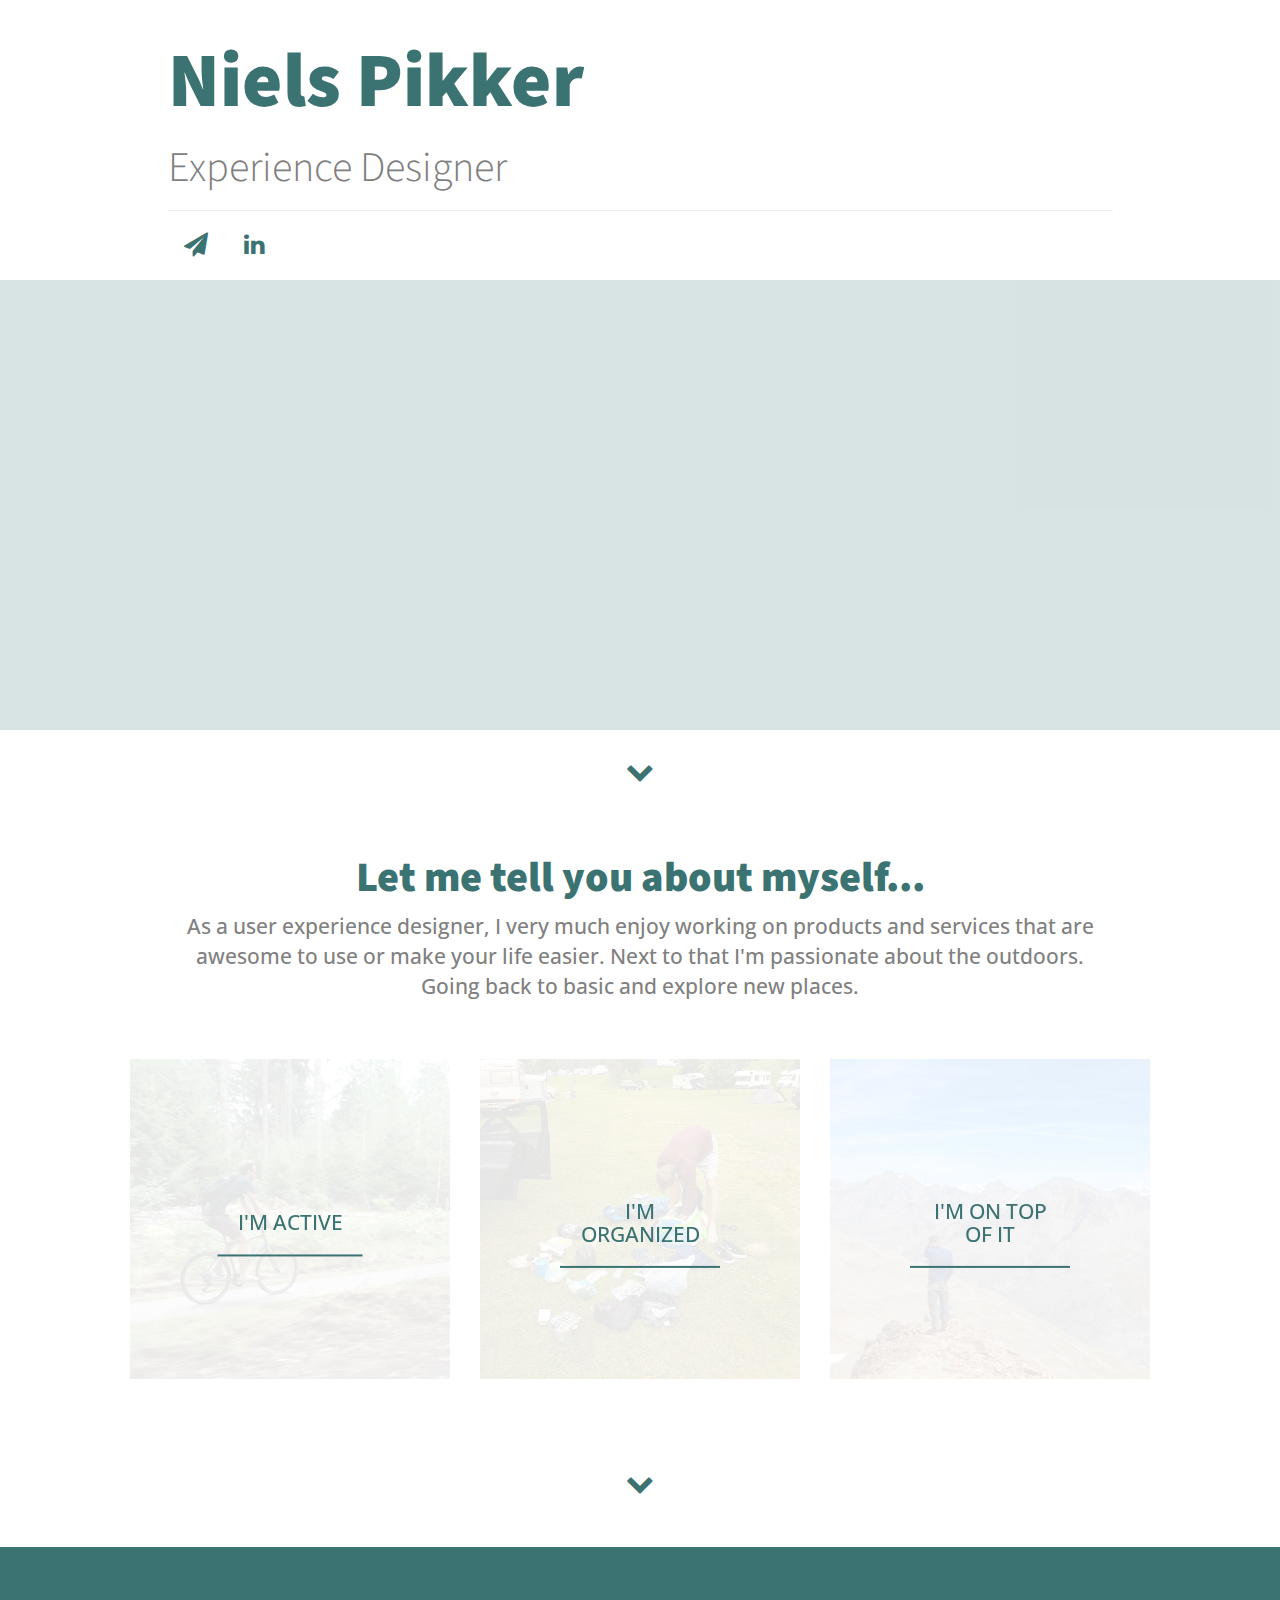
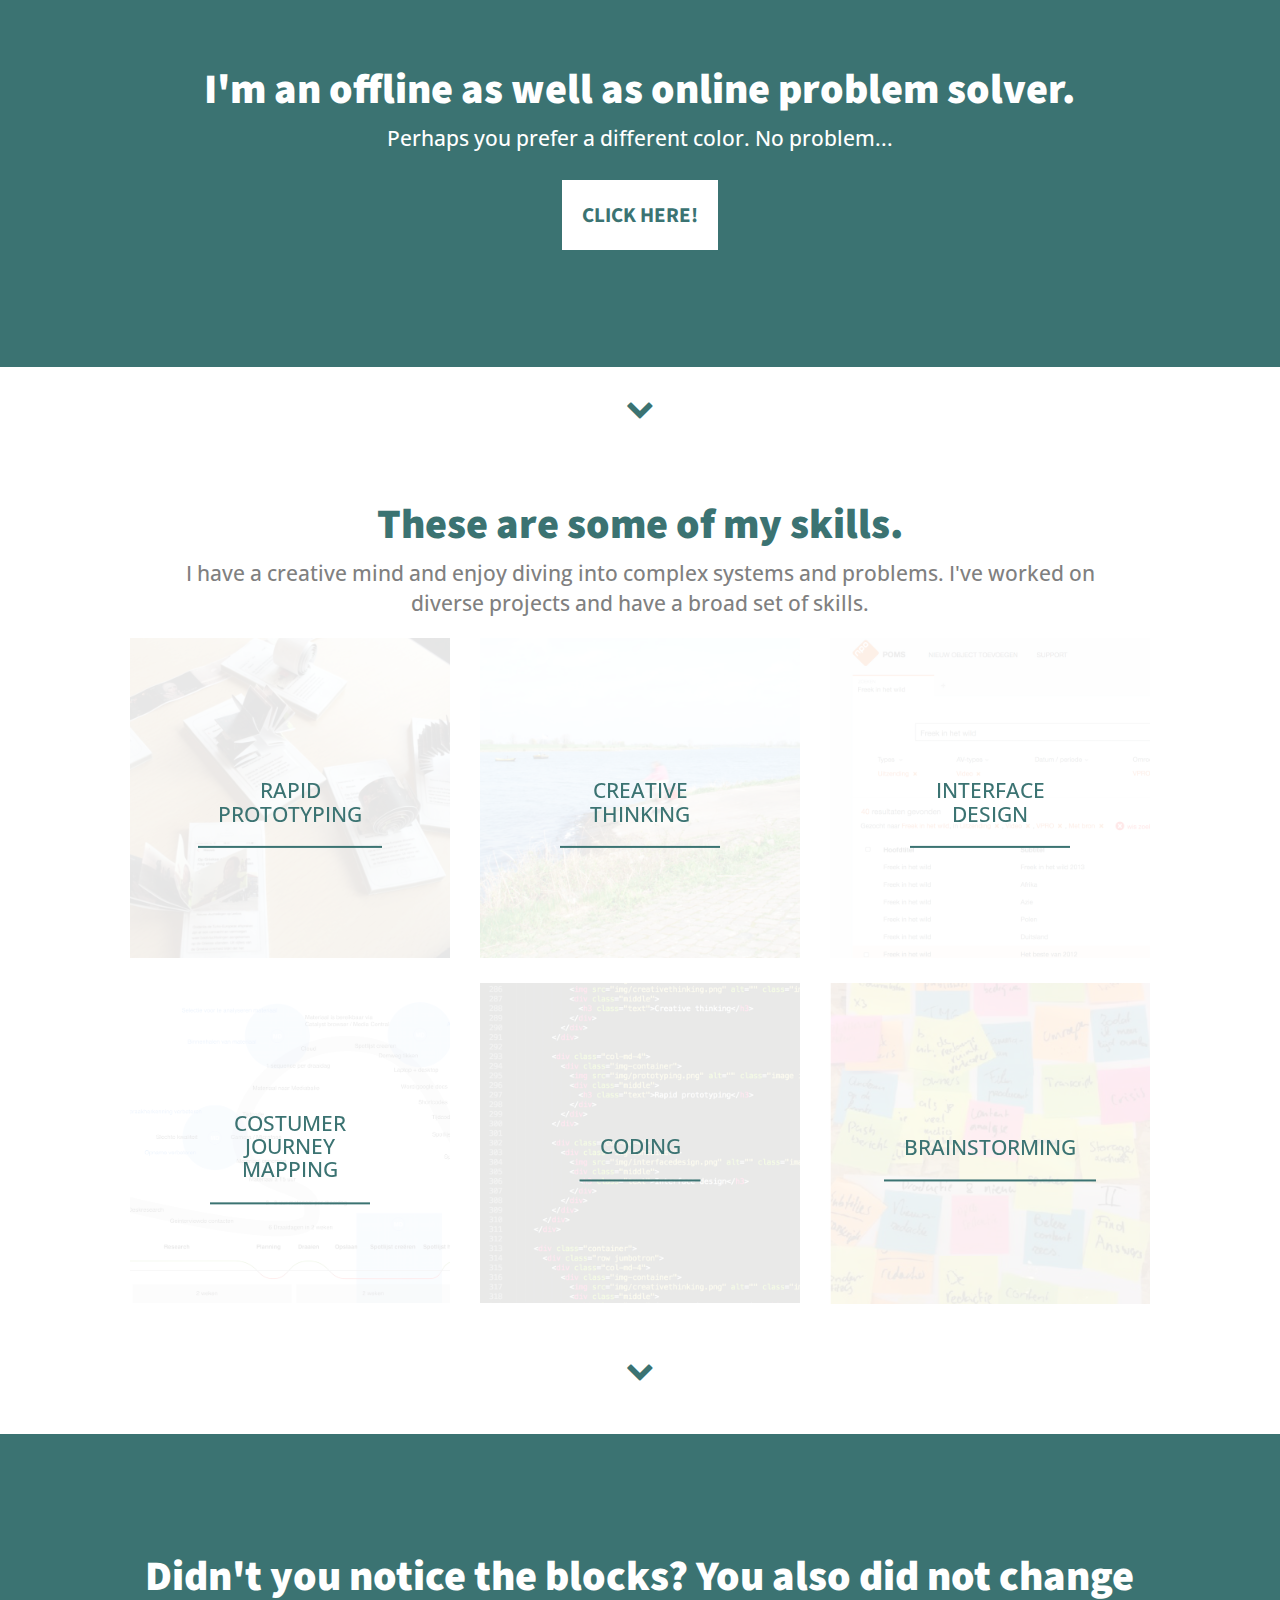
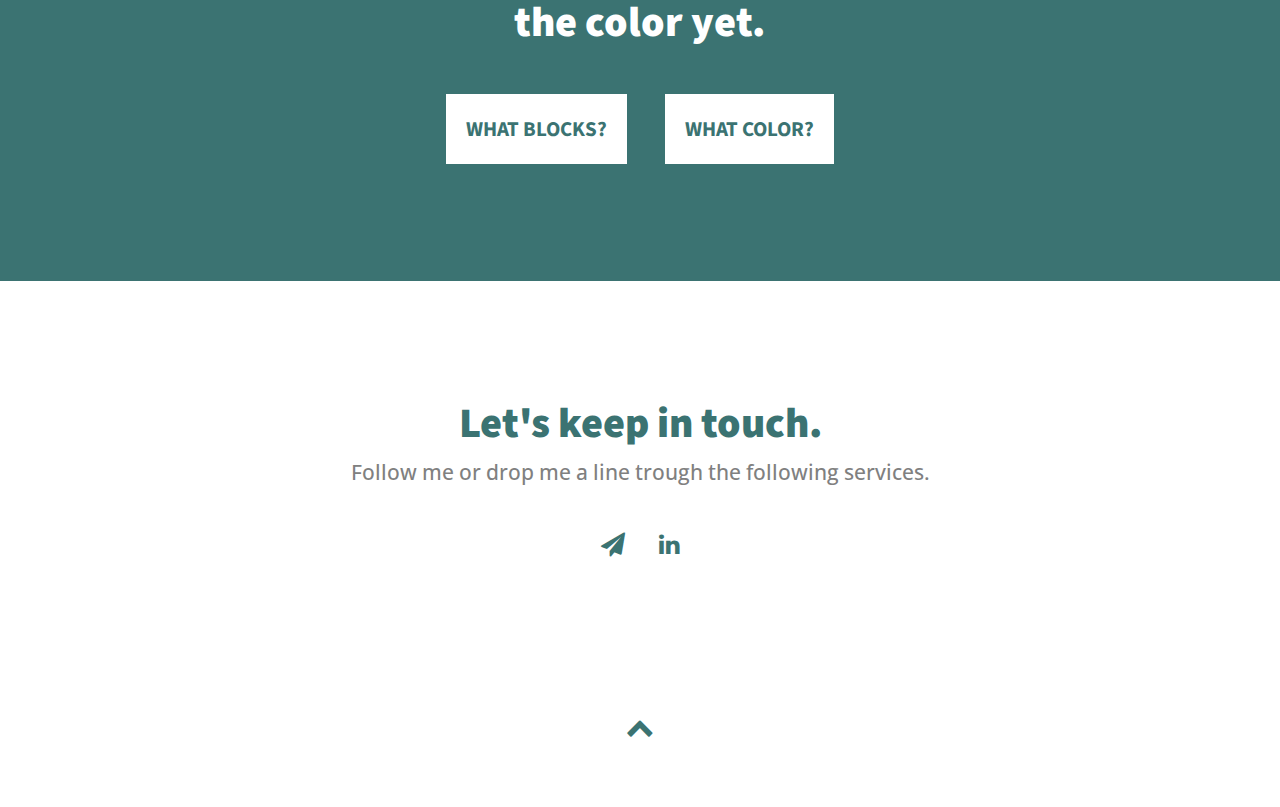
<file: index.html>
<!DOCTYPE html>
<html lang="en">
  <head>
    <meta charset="utf-8">
    <meta http-equiv="X-UA-Compatible" content="IE=edge">
    <meta name="viewport" content="width=device-width, initial-scale=1">
    <!-- The above 3 meta tags *must* come first in the head; any other head content must come *after* these tags -->
    <meta name="robots" content="noindex">

    <title>Niels Pikker</title>

    <!-- Bootstrap -->
    <link href="css/bootstrap.min.css" rel="stylesheet">
    
    <link rel="stylesheet" href="css/font-awesome.min.css">
    <link rel="stylesheet" href="css/style.css">

    <link href="https://fonts.googleapis.com/css?family=Bree+Serif" rel="stylesheet">

    <link href="https://fonts.googleapis.com/css?family=Press+Start+2P" rel="stylesheet">

    <link href="https://fonts.googleapis.com/css?family=Open+Sans|Source+Sans+Pro" rel="stylesheet">

    <script src="https://ajax.googleapis.com/ajax/libs/jquery/3.6.1/jquery.min.js"></script>

    <meta property="og:title" content="Niels Pikker"/>
    <meta property="og:image" content="http://nielspikker.com/beta/og-image.png"/>
    <meta property="og:site_name" content="Niels Pikker"/>
    <meta property="og:description" content="Seeking new opportunities in User Experience Design"/>
  


    <!-- HTML5 shim and Respond.js for IE8 support of HTML5 elements and media queries -->
    <!-- WARNING: Respond.js doesn't work if you view the page via file:// -->
    <!--[if lt IE 9]>
      <script src="https://oss.maxcdn.com/html5shiv/3.7.3/html5shiv.min.js"></script>
      <script src="https://oss.maxcdn.com/respond/1.4.2/respond.min.js"></script>
    <![endif]-->


<script type="text/javascript">



var schermhoogte = $(window).height();
var schermbreedte = $(window).width();

if( /Android|webOS|iPhone|iPad|iPod|BlackBerry|IEMobile|Opera Mini/i.test(navigator.userAgent) ) {
}
else{


  var actioncount = 0;

    $(document).ready(function(){

    var clickcount = 0;
    var hovercount = 0;

    var blokbreedte = Math.round(schermbreedte/20);

    var blokhoogte = blokbreedte;

    // var aantalblocks = ((schermhoogte / blokbreedte) + 1) * 30;

    var aantalblocks = Math.round((schermhoogte/2)/blokbreedte)*20+20;


    var kleur1 = 'rgb(' + (Math.floor(Math.random() * 150|50)) + ',' + (Math.floor(Math.random() * 150|80)) + ',' + (Math.floor(Math.random() * 150|50)) + ')';

    $("#blocks").css({height: schermhoogte/2, width: 20*blokbreedte, overflow: 'hidden', backgroundColor: kleur1, opacity: 0.2});

    $(".ding1").css({backgroundColor: kleur1}, 500);
    $("body").css({color: kleur1}, 500);
    $("a").css({color: kleur1}, 500);
    $(".imagecontainer").css({backgroundColor: kleur1, opacity: 1}, 500);
    $("h3").css({color: kleur1, opacity: 1}, 500);
    $(".inverted").css({color: "white", backgroundColor: kleur1}, 500);

    for(var i = 0; i < aantalblocks; i++){
        
        var wille1 = schermhoogte;
        createDiv();
    }

    function createDiv(){
            var divTag = document.createElement("div");
            
            divTag.className ="pakket";
           
            // divTag.innerHTML = '<div class="ding1" style ="height:' + blokbreedte + 'px; width:' + blokhoogte + 'px; background: ' + kleur1 + ';"></div>';
            divTag.innerHTML = '<div class="ding1" style ="height:' + blokbreedte + 'px; width:' + blokhoogte + 'px;"></div>';
            
            document.getElementById("blocks").appendChild(divTag);
    }

    
        


    $(".ding1").mouseover(function() { 
            
            $(this).stop().css({backgroundColor: kleur1, opacity: 1}).animate({opacity: 0.2}, 2000);
            hovercount = hovercount + 1; 
            var somestr = "While you where on this page you colored " + hovercount + " blocks. And changed the color " + clickcount + " times.";
            $( "#counter h2" ).html(somestr);
    });
        
    //   $(".somechanges").click(function(){
    //     $(".lofit").animate({opacity:1}, 1000);
    // });

      $('#info-overlay-btn').click(function () { 
          $('#info-overlay').slideToggle(1000);
          $(this).find('i').toggleClass('fa-info-circle fa-times-circle');
      });

      $('.somechanges').one("click", function () { 
          $(".lofit").slideToggle(800).animate({opacity:1}, 800);
          $('html, body').animate({
              scrollTop: $("#problems").offset().top
              }, 1000);
      });

    $(".ding1, .somechanges, .cwolor, #barcount").click(function () {
          var kleur2 = 'rgb(' + (Math.floor(Math.random() * 150|50)) + ',' + (Math.floor(Math.random() * 150|80)) + ',' + (Math.floor(Math.random() * 150|50)) + ')';
          $(".ding1").animate({backgroundColor: kleur2, opacity: 0}, 1500);
          $("body").css({color: kleur2}, 500);
          $("a").css({color: kleur2}, 500);
          $(".imagecontainer").css({backgroundColor: kleur2, opacity: 1}, 500);
          $("h3").css({color: kleur2, opacity: 1}, 500);
          $(".inverted").css({color: "white", backgroundColor: kleur2}, 500);

          


          clickcount = clickcount + 1; 
            var somestr = "While you where on this page you colored " + hovercount + " blocks. And changed the color " + clickcount + " times.";
            $( "#counter h2" ).html(somestr);

          
          $(".ding1").hover(function() {   
            $(this).stop().css({backgroundColor: kleur2, opacity: 1}).animate({opacity: 0.2}, 2000); 

          });

          function createDivBar(){
            var divBar = document.createElement("div");
            
            divBar.className ="barcontainer";
           
            // divTag.innerHTML = '<div class="ding1" style ="height:' + blokbreedte + 'px; width:' + blokhoogte + 'px; background: ' + kleur1 + ';"></div>';
            divBar.innerHTML = '<div class="bar" style ="height:2px; margin-bottom: 10px;width:100%; background: '+ kleur2 + ';"></div>';
            
            document.getElementById("barcollect").appendChild(divBar);
    }

          createDivBar();
          createDivBar();
          createDivBar();
          createDivBar();
          createDivBar();
          $( "#barcollect h2" ).html(clickcount);

      });
    
    $("#blocks").hover(function() {   
            // $("h1").stop().animate({'font-size': '4em'}, 500);
            // $("h2").stop().animate({'font-size': '1.5em'}, 500);
            $( ".down" ).animate({'font-size':'1.8em'},500);
            $(this).stop().css({backgroundColor: "white", 'border-top': '2px solid', 'border-bottom': '2px solid'}).animate({opacity: 1}, 500);

    });


    });

  
    


}

</script>


  </head>
  <body>

  <section id="top">
  
    <div class="container">
      <div class="row">
        <div class="left col-md-10 col-md-offset-1">
          <div class="page-header">
            <h1>Niels Pikker</h1>
            <h2>Experience Designer</h2>
          </div>
          <a href="mailto:niels.pikker@gmail.com" class="link btn-lg btn-link"><i class="fa fa-paper-plane fa-lg" aria-hidden="true"></i></a>
          <a href="https://nl.linkedin.com/in/nielspikker" target="_blank" class="link btn-lg btn-link"><i class="fa fa-linkedin fa-lg" aria-hidden="true"></i></a>
        </div>
      </div>
    </div>
      
    <div class="container-fluid">
      <div class="row" style="overflow: hidden;">
        <div id="blocks" class="col-md-12 no-padding">

          <div id="info-overlay-btn">
            <a class="link btn-lg btn-link"><i class="fa fa-info-circle" aria-hidden="true"></i></a> 
          </div>
          <div id="info-overlay">
            <div style="width:50%; margin-left:25%;">
              <h2>Blocks</h2>
              <h4>With this interactive web application you can generate custom visuals using the common inputs of browsing the web. In this case clicking and moving the cursor around.</h4>
            </div>
          
          </div>



        </div>
      </div>
    </div>
      


    <div class="container-fluid">
      <div class="row" style="margin-top:25px; margin-bottom:50px; text-align:center;">
          <div class="col-md-12">
            <a href="#ux" class="first down"><i class="fa fa-chevron-down fa-lg" aria-hidden="true"></i></a>
          </div>
      </div>
    </div>


  </section>


<!-- intro -->

<section id="ux">
    <div class="container">
      <div class="row" style="text-align: center;">
        <div class="col-md-10 col-md-offset-1">
          <h2>Let me tell you about myself...</h2>
          <h4>As a user experience designer, I very much enjoy working on products and services that are awesome to use or make your life easier. Next to that I'm passionate about the outdoors. Going back to basic and explore new places.</h4>
        </div>
      </div>
    </div>


    <div class="container">
      <div class="row jumbotron">
        <div class="col-md-4">
          <div class="img-container">
            <img src="img/active.jpg" alt="" class="image img-responsive">
            <div class="middle">
              <h3 class="text">i'm active</h3>
            </div>
          </div>
        </div>

        <div class="col-md-4">
          <div class="img-container">
            <img src="img/organized.jpg" alt="" class="image img-responsive">
            <div class="middle">
              <h3 class="text">i'm organized</h3>
            </div>
          </div>
        </div>

        <div class="col-md-4">
          <div class="img-container">
            <img src="img/top.jpg" alt="" class="image img-responsive">
            <div class="middle">
              <h3 class="text">i'm on top of it</h3>
            </div>
          </div>
        </div>
      </div>
    </div>



<div class="container-fluid">
    <div class="row" style="margin-top:25px; margin-bottom:50px; text-align:center;">
       <div class="col-md-12">
            <a href="#problems" class="down"><i class="fa fa-chevron-down fa-lg" aria-hidden="true"></i></a>
      </div>
    </div>
  </div>

</section>


<section id="problems">

    <div class="container-fluid">
      <div class="row inverted" style="text-align: center; padding: 100px 0 100px 0;">
      <div class="col-md-10 col-md-offset-1">
          <h2>I'm an offline as well as online problem solver.</h2>
          <div class="hideifmobile">
            <h4 style="color:white;">Perhaps you prefer a different color. No problem...</h4>
            <a class="button somechanges" style="color:white;">CLICK HERE!</a>
            <div class="lofit" style="display:none; opacity:0;">
              <h4 style="color:white;">Look at me solving your problem.</h4>
              <h2>I just <i class="fa fa-heart-o lof" aria-hidden="true"></i> it!</h2>
            </div>
          </div>
        </div>
      </div>
      <div class="container-fluid">
    <div class="row" style="margin-top:25px; margin-bottom:50px; text-align:center;">
       <div class="col-md-12">
            <a href="#work" class="down"><i class="fa fa-chevron-down fa-lg" aria-hidden="true"></i></a>
      </div>
    </div>
  </div>
    </div>

</section>

<!-- work -->


<section id="work">
    <div class="container">
      <div class="row" style="text-align: center;">
        <div class="col-md-10 col-md-offset-1">
          <h2>These are some of my skills.</h2>
          <h4>I have a creative mind and enjoy diving into complex systems and problems. I've worked on diverse projects and have a broad set of skills.</h4>
        </div>
      </div>
    </div>


    <div class="container">
      <div class="row jumbotron">

        <div class="col-md-4">
          <div class="img-container">
            <img src="img/prototyping.jpg" alt="" class="image img-responsive">
            <div class="middle">
              <h3 class="text">Rapid prototyping</h3>
            </div>
          </div>
        </div>

        <div class="col-md-4">
          <div class="img-container">
            <img src="img/creativethinking.jpg" alt="" class="image img-responsive">
            <div class="middle">
              <h3 class="text">Creative thinking</h3>
            </div>
          </div>
        </div>

        <div class="col-md-4">
          <div class="img-container">
            <img src="img/interfacedesign.png" alt="" class="image img-responsive">
            <div class="middle">
              <h3 class="text">Interface design</h3>
            </div>
          </div>
        </div>
      </div>
    </div>

    <div class="container">
      <div class="row jumbotron">
        <div class="col-md-4">
          <div class="img-container">
            <img src="img/cjmapping.png" alt="" class="image img-responsive">
            <div class="middle">
              <h3 class="text">Costumer journey mapping</h3>
            </div>
          </div>
        </div>

        <div class="col-md-4">
          <div class="img-container">
            <img src="img/coding.png" alt="" class="image img-responsive">
            <div class="middle">
              <h3 class="text">coding</h3>
            </div>
          </div>
        </div>

        <div class="col-md-4">
          <div class="img-container">
            <img src="img/brainstorming.png" alt="" class="image img-responsive">
            <div class="middle">
              <h3 class="text">brainstorming</h3>
            </div>
          </div>
        </div>
      </div>
    </div>


<div class="container-fluid">
    <div class="row" style="margin-top:25px; margin-bottom:50px; text-align:center;">
       <div class="col-md-12">
            <a href="#counter" class="down"><i class="fa fa-chevron-down fa-lg" aria-hidden="true"></i></a>
      </div>
    </div>
  </div>

</section>

<!-- end of work -->



<section id="counter">
 <div class="container-fluid">
    <div class="row inverted" style="text-align: center; padding: 100px 0px;">
      <div class="col-md-10 col-md-offset-1">
        <h2>Didn't you notice the blocks? You also did not change the color yet.</h2>
        <br>
        <a href="#top" class="button">What blocks?</a> 
        <a class="cwolor button">What color?</a>
      </div>
    </div>
  </div>
</section>


<section id="footer">
 <div class="container">
    <div class="row" style="text-align: center; padding: 100px 0px;">
      <div class="col-md-10 col-md-offset-1">
        <h2>Let's keep in touch.</h2>
        <h4>Follow me or drop me a line trough the following services.</h4>
        <br>
          <a href="mailto:niels.pikker@gmail.com" class="link btn-lg btn-link"><i class="fa fa-paper-plane fa-lg" aria-hidden="true"></i></a>
          <a href="https://nl.linkedin.com/in/nielspikker" target="_blank" class="link btn-lg btn-link"><i class="fa fa-linkedin fa-lg" aria-hidden="true"></i></a>
      </div>
    </div>
  </div>


<div class="container-fluid">
    <div class="row" style="padding-top:25px; padding-bottom:50px; text-align:center;">
       <div class="col-md-12">
            <a href="#top" class="down"><i class="fa fa-chevron-up fa-lg" aria-hidden="true"></i></a>
      </div>
    </div>
  </div>



</section>

<div class="container-fluid">
      <div class="row" style="overflow-y: hidden;">
        <div id="barcollect" class="col-md-12 no-padding">
          <h2 id="barcount"style="
    bottom: 0px;
    position:  absolute;
    width: 100%;
    color: white;
    text-align: center;
    font-size: 60em;
">0</h2>
        </div>
      </div>
    </div>




    <!-- jQuery (necessary for Bootstrap's JavaScript plugins) -->
    <script src="https://ajax.googleapis.com/ajax/libs/jquery/1.12.4/jquery.min.js"></script>
    <!-- Include all compiled plugins (below), or include individual files as needed -->
    <script src="js/bootstrap.min.js"></script>

    


<!-- bxSlider Javascript file -->
<script src="js/jquery.bxslider.min.js"></script>
<!-- bxSlider CSS file -->
<link href="css/jquery.bxslider.css" rel="stylesheet" />

    <script type="text/javascript">





    var schermhoogte = $(window).height();
// $(".top").css("height", schermhoogte);

// $(".row").css("min-height", schermhoogte);

if( /Android|webOS|iPhone|iPad|iPod|BlackBerry|IEMobile|Opera Mini/i.test(navigator.userAgent) ) {


  $("#work .down").attr("href", "#footer");
  $(".hideifmobile, #counter").css("display", "none");




// Position Variables
      var x = 0;
      var y = 0;
      var z = 0;

      // Speed - Velocity
      var vx = 0;
      var vy = 0;
      var vz = 0;

      // Acceleration
      var ax = 0;
      var ay = 0;
      var az = 0;
      var ai = 0;
      var arAlpha = 0;
      var arBeta = 0;
      var arGamma = 0;

      var delay = 100;
      var vMultiplier = 0.01;     var alpha = 0;
    
      var alpha = 0;
      var beta = 0;
      var gamma = 0;


      var pos = 0

      var left = 0
      
      
      if (window.DeviceMotionEvent==undefined) {
        document.getElementById("no").style.display="block";
        document.getElementById("yes").style.display="none";
      } 
      else {
        window.ondevicemotion = function(event) {
          ax = Math.round(Math.abs(event.accelerationIncludingGravity.x * 1));
          ay = Math.round(Math.abs(event.accelerationIncludingGravity.y * 1));
          az = Math.round(Math.abs(event.accelerationIncludingGravity.z * 1));    
          ai = Math.round(event.interval * 100) / 100;
          rR = event.rotationRate;
          if (rR != null) {
            arAlpha = Math.round(rR.alpha);
            arBeta = Math.round(rR.beta);
            arGamma = Math.round(rR.gamma);
          }

          ax = Math.abs(event.acceleration.x * 1000);
          ay = Math.abs(event.acceleration.y * 1000);
          az = Math.abs(event.acceleration.z * 1000);   
          
        }
                
        window.ondeviceorientation = function(event) {
          alpha = Math.round(event.alpha);
          beta = Math.round(event.beta);
          gamma = Math.round(event.gamma);
        }       
        
        function d2h(d) {return d.toString(16);}
        function h2d(h) {return parseInt(h,16);}
        
        function makecolor(a, b, c) {
          red = Math.abs(a) % 255;
          green = Math.abs(b) % 255;
          blue = Math.abs(c) % 255;
          return "#" + d2h(red) + d2h(green) + d2h(blue);
        }
        
        function makeacceleratedcolor(a, b, c) {
          red = Math.round(Math.abs(a + az) % 255);
          green = Math.round(Math.abs(b + ay) % 255);
          blue = Math.round(Math.abs(c + az) % 255);
          return "#" + d2h(red) + d2h(green) + d2h(blue);
        }
 
        setInterval(function() {

          pos1 = 125 + 2 * gamma;
          pos2 = 125 - 2 * gamma;
          pos3 = 100 + 2 * beta;

          var kleur3 = 'rgb(100,' + pos2 + ',' + pos3 + ')';



          $("a").css("color", kleur3 );
          $(".top").css("background-color", kleur3);
          $(".top").css("color", "white");
          $("body").css("color", kleur3 );
          $(".inverted").css({backgroundColor: kleur3, color: 'white'});

// alert(gamma);


        }, delay);
      } 

   
   

}


$(function() {
  $('a[href*="#"]:not([href="#"])').click(function() {
    if (location.pathname.replace(/^\//,'') == this.pathname.replace(/^\//,'') && location.hostname == this.hostname) {
      var target = $(this.hash);
      target = target.length ? target : $('[name=' + this.hash.slice(1) +']');
      if (target.length) {
        $('html, body').animate({
          scrollTop: target.offset().top
        }, 1000);
        return false;
      }
    }
  });
});




    $(document).ready(function(){


$('.img-container').on('click', function () {
    

    $('.img-container').children('.image').css({ 'opacity':'0.1'},500);
    $('.img-container').children('.middle').css({ 'opacity':'1'},500);

    $(this).children('.image').css({ 'opacity':'1'},500);
    $(this).children('.middle').css({ 'opacity':'0'},500);





});


$( ".img-container" )
  .mouseenter(function() {
    $(this).children('.image').css({ 'opacity':'1'},500);
    $(this).children('.middle').css({ 'opacity':'0'},500);
  })
  .mouseleave(function() {
    $(this).children('.image').css({ 'opacity':'0.1'},500);
    $(this).children('.middle').css({ 'opacity':'1'},500);
  });

  // $('.bxslider').bxSlider({
  //   controls: false,
  // });
});




  (function(i,s,o,g,r,a,m){i['GoogleAnalyticsObject']=r;i[r]=i[r]||function(){
  (i[r].q=i[r].q||[]).push(arguments)},i[r].l=1*new Date();a=s.createElement(o),
  m=s.getElementsByTagName(o)[0];a.async=1;a.src=g;m.parentNode.insertBefore(a,m)
  })(window,document,'script','https://www.google-analytics.com/analytics.js','ga');

  ga('create', 'UA-40096967-2', 'auto');
  ga('send', 'pageview');






    </script>

    <script src="js/jquery.fitvids.js"></script>
    <script>
      $(document).ready(function(){
        // Target your .container, .wrapper, .post, etc.
        $("#thing-with-videos").fitVids();
      });
    </script>

  </body>
</html>
</file>
<file: css/style.css>
/*
font-family: 'Open Sans', sans-serif;
font-family: 'Source Sans Pro', sans-serif;
*/


body{
/*	font-family: 'Bree Serif', serif;*/
font-family: 'Open Sans', sans-serif;
	height:100%;
	/*overflow: hidden;*/
	color:white;
}

h1, h2{
	font-family: 'Source Sans Pro', sans-serif;
}

h4{
	line-height: inherit;
}

.button{
	font-family: 'Source Sans Pro', sans-serif;
	font-weight: bold;
}

.jumbotron{
	text-align: center;
	background: white;
	margin-bottom: 0px;

}

/*image hover style*/

.img-container {
    position: relative;
    width: 100%;
    display: block;
    margin-bottom:15px;
}

.image {
  opacity: 0.1;
  display: block;
  width: 100%;
  height: auto;
  transition: .5s ease;
  backface-visibility: hidden;
}

.middle {
  transition: .5s ease;
  opacity: 1;
  position: absolute;
  top: 50%;
  left: 50%;
  transform: translate(-50%, -50%);
  -ms-transform: translate(-50%, -50%);
}

/*.img-container:hover .image, .img-container:focus .image{
  opacity: 0.1;
}

.img-container:hover .middle, .img-container:focus .middle {
  opacity: 1;
}*/

.text {
 	text-transform: uppercase;
  	padding: 20px;
    border-bottom: 2px solid;
}

/* end img hover style*/


/*blocks info overlay*/

#info-overlay-btn{    
	position: absolute;
    top: 0;
    right: 0;
    display: block;
    height: 50px;
    width: 80px;
    text-align: center;
    font-size: 2em!important;
    z-index:100000;
}

#info-overlay{
	display:none;
	width:100%;
	text-align: center;
	padding:50px 0;
	background-color: rgba(255,255,255,0.3);
	border-bottom: 1px solid #eee;
}

/*spin lof*/


.lof {
  -webkit-transition: -webkit-transform .8s ease-in-out;
          transition:         transform .8s ease-in-out;
}
.lof:hover {
  -webkit-transform: rotate(360deg);
          transform: rotate(360deg);
}


.capt{
	display: inline-block;
	text-transform: uppercase;
    margin-top: -81px;
    margin-bottom: 30px;
/*    margin-left: 30px;
    margin-right: -30px;*/
    padding: 20px;
    border: 2px solid;
    z-index: 100;
    background: white;
}

.button{
	display: inline-block;
	text-transform: uppercase;
	text-decoration: none;
    margin: 15px;
    font-size:1.5em;
    padding: 20px;
    border: 2px solid;
    z-index: 100;
    background: white;
}

.down, .top{
	padding: 20px;
	font-size:1.5em;
}

.top{
	color:white!important;
}

#work .row{
	    padding-bottom: 0px;
    padding-top: 10px;
}


.button:hover{
	text-decoration: none;
}

.button, #barcount, #barcollect {
    -webkit-user-select: none; /* webkit (safari, chrome) browsers */
    -moz-user-select: none; /* mozilla browsers */
    -khtml-user-select: none; /* webkit (konqueror) browsers */
    -ms-user-select: none; /* IE10+ */
}


::selection {
  	background: lightgrey; /* WebKit/Blink Browsers */
  	color:white;
  	/*opacity: 0.5;*/
}
::-moz-selection {
	/*opacity: 0.5;*/
	color:white;
  	background: lightgrey; /* Gecko Browsers */
}

.left{
	margin-bottom:25px;
	text-align: left;
}

.row.top{
	overflow:hidden;
}

.sum{
	z-index:1000;
	background: white;
	}

/*.image{
	z-index:1;
    margin-left: -100px;
    margin-top: 100px;
}*/

.image:hover{
	z-index:2000;
}


h1{
	font-size:5.5em;
	font-weight: 900;
}
h2{
	font-size: 3em;
	font-weight: 900;
}

.page-header h2{
	color:grey;
	font-weight: 300;
}

h3{
	font-size: 1.5em;
}
h4{
	font-size: 1.5em;
	color:grey;
}
h5{
	font-size: 2em;
}
h6{
	font-size: 2em; 
}
p{
	font-size:1.5em;
	color:grey;
}

strong{
	font-size:1.2em;
}

a{	
	text-decoration: none;
	cursor: pointer;
	white-space: nowrap;
}

a:hover{
	text-decoration: none!important;
	color:grey!important;
}

#footer a{
	padding:15px;
	display:inline-block;
}

a.button:hover{
	text-decoration: none;
}

.no-padding{
	padding:0px!important;
}

/*blocks*/
 .pakket{
	width: auto;
	height: auto;
	float: left;
	cursor: pointer;
}

.work:first-child{
	border: 2px solid;
}

.case{
	width:100%;
}


@media screen and (max-width: 992px) {

	h1{
		font-size:5em;
	}
	h2{
		font-size: 3em;
	}
	h3{
		font-size: 1.8em;
	}
	h4{
		font-size: 2em;
	}
	h5{
		font-size: 1.5em;
	}
	h6{
		font-size:0.8em;
	}
	p{
		font-size: 1.2em;
	}

	

	/*
	.image{
	z-index:1000;
    margin-left: 0px;
    margin-top: 0px;
    margin-top:-50px;
	}*/
	.sum{
	z-index:1;
	padding-bottom: 50px;
	}

}
</file>
